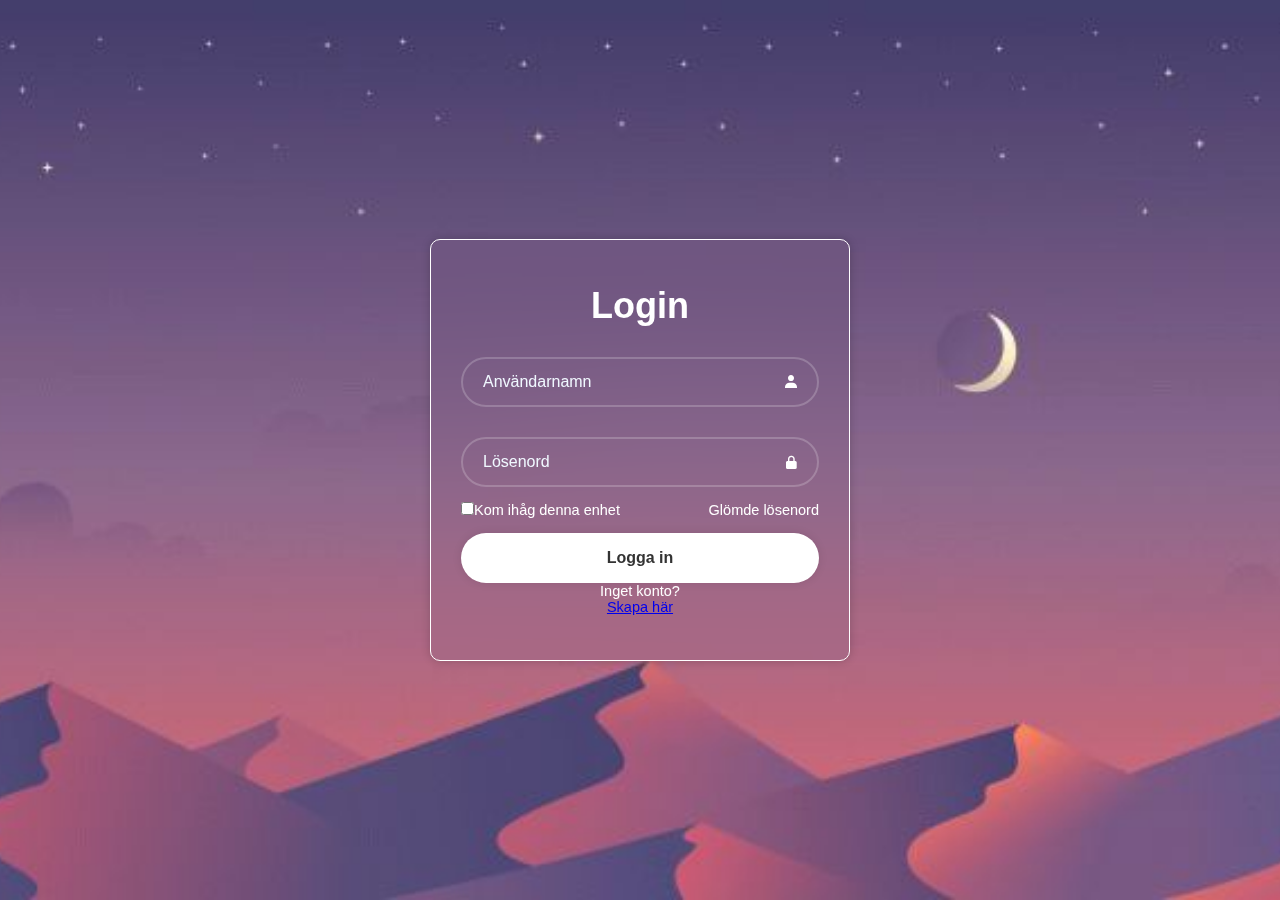
<file: Webb 01/javascript/index.html>
<!DOCTYPE html>
<html lang="en">
<head>
    <meta charset="UTF-8">
    <meta name="viewport" content="width=device-width, initial-scale=1.0">
    <link rel="stylesheet" href="style.css">
    <link href='https://unpkg.com/boxicons@2.1.4/css/boxicons.min.css' rel='stylesheet'>
    <title>Login</title>
</head>
<body>
    <div class="wrapper">
        <form action="">
            <h1>Login</h1>
            <div class="input-box">
                <input type="text" placeholder="Användarnamn" required>
                <i class='bx bxs-user'></i>
            </div>

            <div class="input-box">
                <input type="password" placeholder="Lösenord" required>
                <i class='bx bxs-lock-alt'></i>
            </div>

            <div class="remember-forgot">
                <label><input type="checkbox">Kom ihåg denna enhet</label>
                <a href="#">Glömde lösenord</a>
            </div>

            <button type="submit" class="btn">Logga in</button>

            <div class="register-link">
                <p>Inget konto? </p> <a
                href="#">Skapa här</a></p>
            </div>
        </form>
    </div>
</body>
</html>
</file>
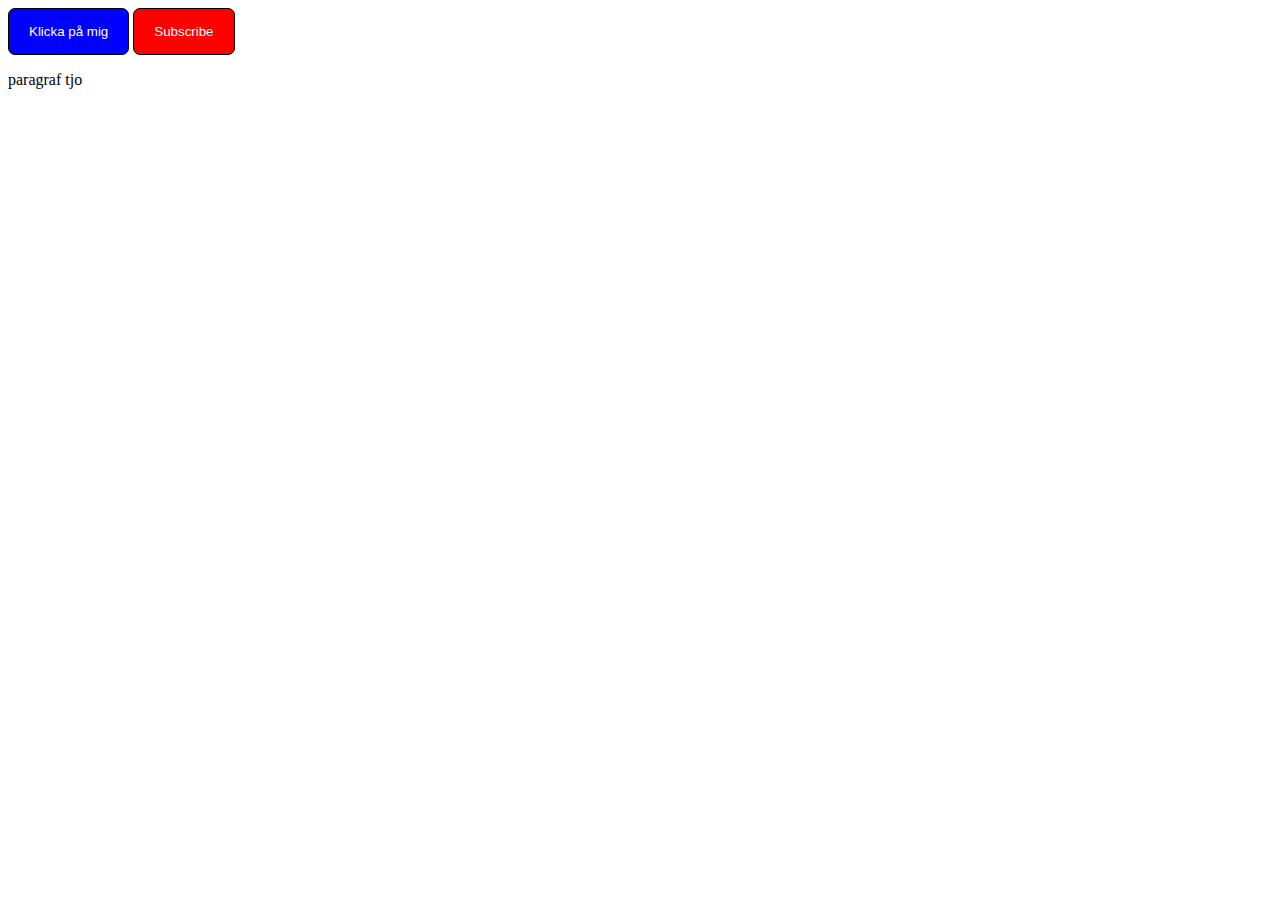
<file: Webb 01/Uppgift 2.1/index.html>
<!DOCTYPE html>
<html lang="en">
<head>
  <meta charset="UTF-8">
  <meta name="viewport" content="width=device-width, initial-scale=1.0">
  <link rel="stylesheet" href="style.css">
  <title>Uppgift 2.1</title>

</head>
<body>

    <button id="Buttonstyle">Klicka på mig</button>

    <button id="Buttonsub">Subscribe</button>

    <p id="paragraf">paragraf tjo</p>

<script>
const btnStyle = document.getElementById("Buttonstyle");

    btnStyle.style.backgroundColor = "blue";
    btnStyle.style.color = "white";
    btnStyle.style.border = "1.5px solid black";
    btnStyle.style.borderRadius = "7px";

const btnSub = document.getElementById("Buttonsub");

    btnSub.style.backgroundColor = "Red";
    btnSub.style.color = "white";
    btnSub.style.border = "1.5px solid black";
    btnSub.style.borderRadius = "7px";

const p = document.getElementById("paragraf");
    p.style.color = "black"
</script>

</body>
</html>
</file>
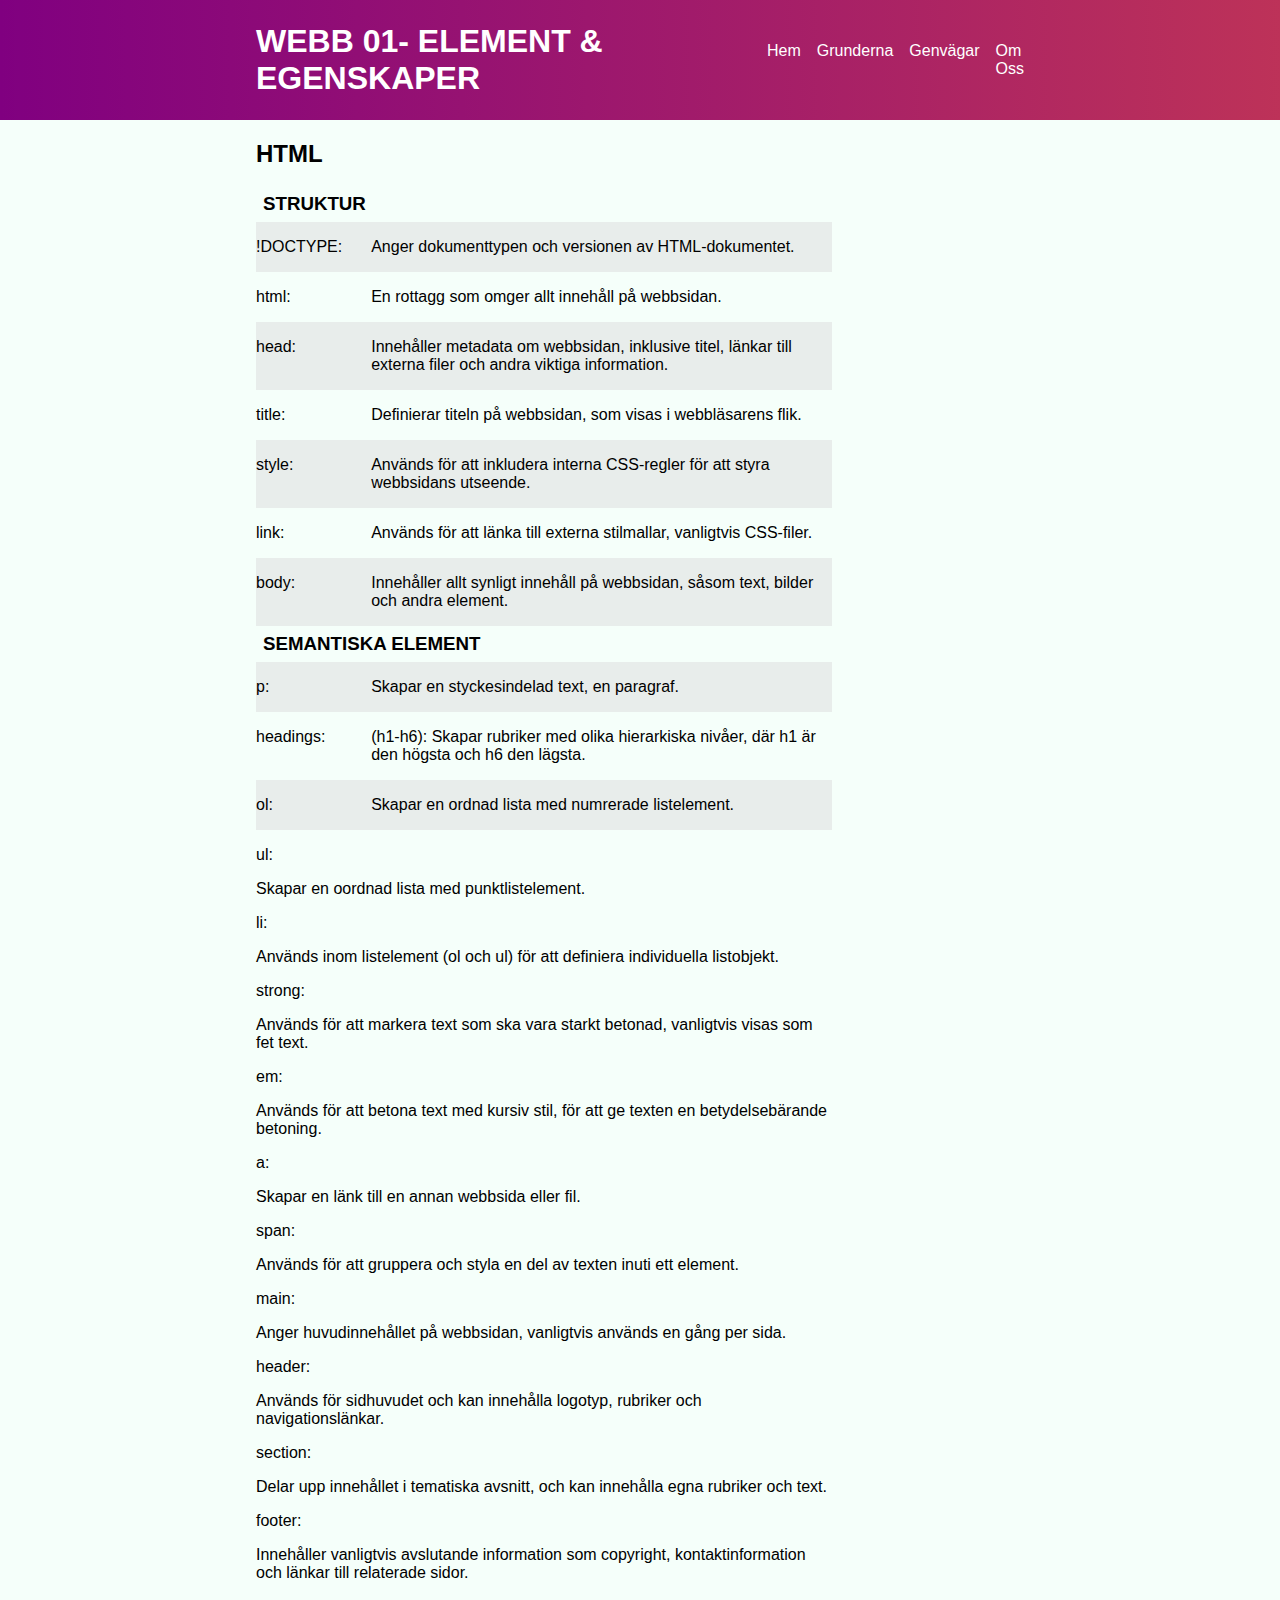
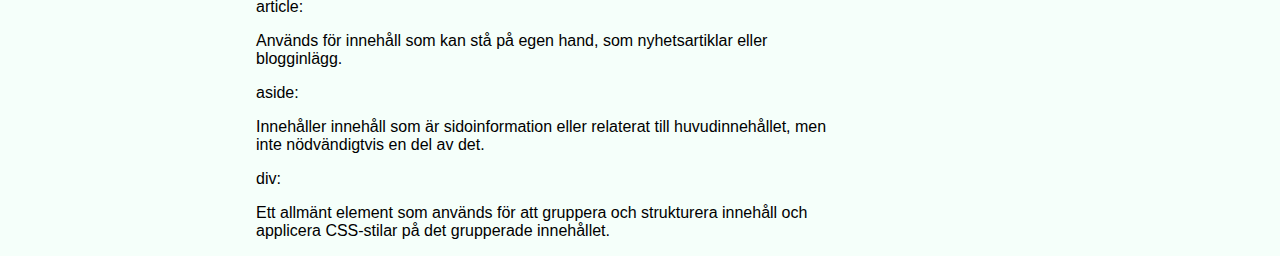
<file: Webb 01/uppgift6.html/uppgift6.html>
<!DOCTYPE html>
<html lang="sv">
<head>
    <meta charset="UTF-8">
    <meta name="viewport" content="width=device-width, initial-scale=1.0">
    <title>uppgift6</title>
    <link href="styles.css" rel="stylesheet">
</head>
<body> 
    
    <header>
        <div class="top-header">
            <h1 class="logo-text">WEBB 01- ELEMENT & EGENSKAPER</h1>
            <nav>
                <ul class="primary-navigation">
                    <li><a class="nav-link" href="#">Hem</a></li>
                    <li><a class="nav-link" href="#">Grunderna</a></li>
                    <li><a class="nav-link" href="#">Genvägar</a></li>
                    <li><a class="nav-link" href="#">Om Oss</a></li>
                </ul>
            </nav>
        </div>
    </header>
    <main>
        <section>
            <H2>HTML</H2>
            <h3>
                STRUKTUR
            </h3>

            <div class="grid-row">
            <p>!DOCTYPE:</p> 
            <p>Anger dokumenttypen och versionen av HTML-dokumentet.</p>
        </div>
            <div class="grid-row">
            <p>html:</p> 
            <p>En rottagg som omger allt innehåll på webbsidan.</p>
        </div>
            <div class="grid-row">
            <p>head:</p> 
            <p>Innehåller metadata om webbsidan, inklusive titel, länkar till externa filer och andra viktiga information.</p>
        </div>
            <div class="grid-row">
            <p>title:</p> 
            <p>Definierar titeln på webbsidan, som visas i webbläsarens flik.</p>
        </div>
            <div class="grid-row">
            <p>style:</p> 
            <p>Används för att inkludera interna CSS-regler för att styra webbsidans utseende.</p>
        </div>
        <div class="grid-row">
            <p>link:</p> <p>Används för att länka till externa stilmallar, vanligtvis CSS-filer.</p>
        </div>
        <div class="grid-row">
            <p>body:</p> <p>Innehåller allt synligt innehåll på webbsidan, såsom text, bilder och andra element.</p>
        </div>
            <h3>
                SEMANTISKA ELEMENT
            </h3>
            <div class="grid-row">
            <p>p:</p> <p>Skapar en styckesindelad text, en paragraf.</p>
        </div>
            <div class="grid-row">
            <p>headings:</p> <p>(h1-h6): Skapar rubriker med olika hierarkiska nivåer, där h1 är den högsta och h6 den lägsta.</p>
        </div>
            <div class="grid-row">
            <p>ol:</p> <p>Skapar en ordnad lista med numrerade listelement.</p>
            </div>
            <p>ul:</p> <p>Skapar en oordnad lista med punktlistelement.</p>
            <p>li:</p> <p>Används inom listelement (ol och ul) för att definiera individuella listobjekt.</p>
            <p>strong:</p> <p>Används för att markera text som ska vara starkt betonad, vanligtvis visas som fet text.</p>
            <p>em:</p> <p>Används för att betona text med kursiv stil, för att ge texten en betydelsebärande betoning.</p>
            <p>a:</p> <p>Skapar en länk till en annan webbsida eller fil.</p>
            <p>span:</p> <p>Används för att gruppera och styla en del av texten inuti ett element.</p>
            <p>main:</p> <p>Anger huvudinnehållet på webbsidan, vanligtvis används en gång per sida.</p>
            <p>header:</p> <p>Används för sidhuvudet och kan innehålla logotyp, rubriker och navigationslänkar.</p>
            <p>section:</p> <p>Delar upp innehållet i tematiska avsnitt, och kan innehålla egna rubriker och text.</p>
            <p>footer:</p> <p>Innehåller vanligtvis avslutande information som copyright, kontaktinformation och länkar till relaterade sidor.</p>
            <p>article:</p> <p>Används för innehåll som kan stå på egen hand, som nyhetsartiklar eller blogginlägg.</p>
            <p>aside:</p> <p>Innehåller innehåll som är sidoinformation eller relaterat till huvudinnehållet, men inte nödvändigtvis en del av det.</p>
            <p>div:</p> <p>Ett allmänt element som används för att gruppera och strukturera innehåll och applicera CSS-stilar på det grupperade innehållet.</p>
        </section>
    </main>
</body>
</html>
</file>
<file: Webb 01/javascript/style.css>
* {
    font-family: 'Segoe UI', Tahoma, Geneva, Verdana, sans-serif;
    margin: 0;
    padding: 0;
    box-sizing: border-box;
}

body {
    display: flex;
    justify-content: center;
    background: url('backg.jpg') no-repeat;
    align-items: center;
    min-height: 100vh;
    background-size: cover;
    background-position: center;
}

.wrapper {
    width: 420px;
    background: transparent;
    color: #fff;
    border-radius: 10px;
    padding: 45px 30px;
    border: 1px solid;
    backdrop-filter: blur(60px);
    box-shadow: 0 0 10px rgba(0, 0, 0, .2);
}

.wrapper h1 {
    font-size: 36px;
    text-align: center;
}

.wrapper .input-box {
    position: relative;
    width: 100%;
    height: 50px;
    margin: 30px 0;
}

.input-box input {
    width: 100%;
    height: 100%;
    background: transparent;
    border: none;
    outline: none;
    border-radius: 40px;
    border: 2px solid rgba(255, 255, 255, .2);
    font-size: 16px;
    color: azure;
    padding: 20px 45px 20px 20px;
}

.input-box input::placeholder {
    color: aliceblue;
}

.input-box i {
    position: absolute;
    right: 20px;
    top: 50%;
    transform: translateY(-50%);
}

.wrapper .remember-forgot {
    display: flex;
    justify-content: space-between;
    font-size: 14.5px;
    margin: -15px 0 15px;
}

.remember-forgot label input {
    accent-color: #fff;
    text-decoration: none;
}

.remember-forgot a {
    color: #fff;
    text-decoration: none;
}

.remember-forgot a:hover {
    text-decoration: underline;
}

.wrapper .btn {
    width: 100%;
    height: 50px;
    background: #fff;
    border: none;
    outline: none;
    border-radius: 40px;
    cursor: pointer;
    box-shadow: 0 0 10px rgba(0, 0, 0, .1);
    font-size: 16px;
    color: #333;
    font-weight: 600;
}

.wrapper .register-link {
    font-size: 14.5px;
    text-align: center;
    margin-top: 20px 0 15px;
}

.register-link p a {
    color: #fff;
    text-decoration: none;
    font-weight: 600;
}

.register-link p a:hover {
    text-decoration: underline;
}
</file>
<file: Webb 01/Uppgift 2.1/style.css>
button {
    padding: 15px 20px;
    color: white;
    font-family: 'Gill Sans', 'Gill Sans MT', Calibri, 'Trebuchet MS', sans-serif;
    cursor: pointer;    
  }
</file>
<file: Webb 01/uppgift6.html/styles.css>
body {
    margin: 0;
    font-family:sans-serif;
    background-color:mintcream;
}

.top-header{
    display:flex;
    justify-content:space-between;
    align-items:center;
    padding: .1rem .1rem;
    color: white;
    width:60%;
    margin-inline:auto;
}

main {
    display:grid;
    grid-template-columns: 3fr 1fr;
    margin-inline:auto;
    width:60%;
}

header {
    background:linear-gradient(to right, purple, rgba(177, 6, 54, 0.823));
}

.primary-navigation{
    display:flex;
    gap:1rem;
    list-style-type:none;
    padding:0;

}

.nav-link {
    color:white;
    text-decoration:none;
}

.links{
    color:white;
    font-style: none;
    text-decoration: none;
    margin: 0;
    font-size: large;
}

h2 {
    font-family: 'Segoe UI', Tahoma, Geneva, Verdana, sans-serif;
}

h3 {
    margin: 2px;
    padding: 5px;
    font-family: 'Segoe UI', Tahoma, Geneva, Verdana, sans-serif;
}

.grid-row {
    display:grid;
    grid-template-columns: 1fr 4fr;
}


.grid-row:nth-child(odd)    {
    background: rgba(222, 222, 222, 0.533)
}
</file>
